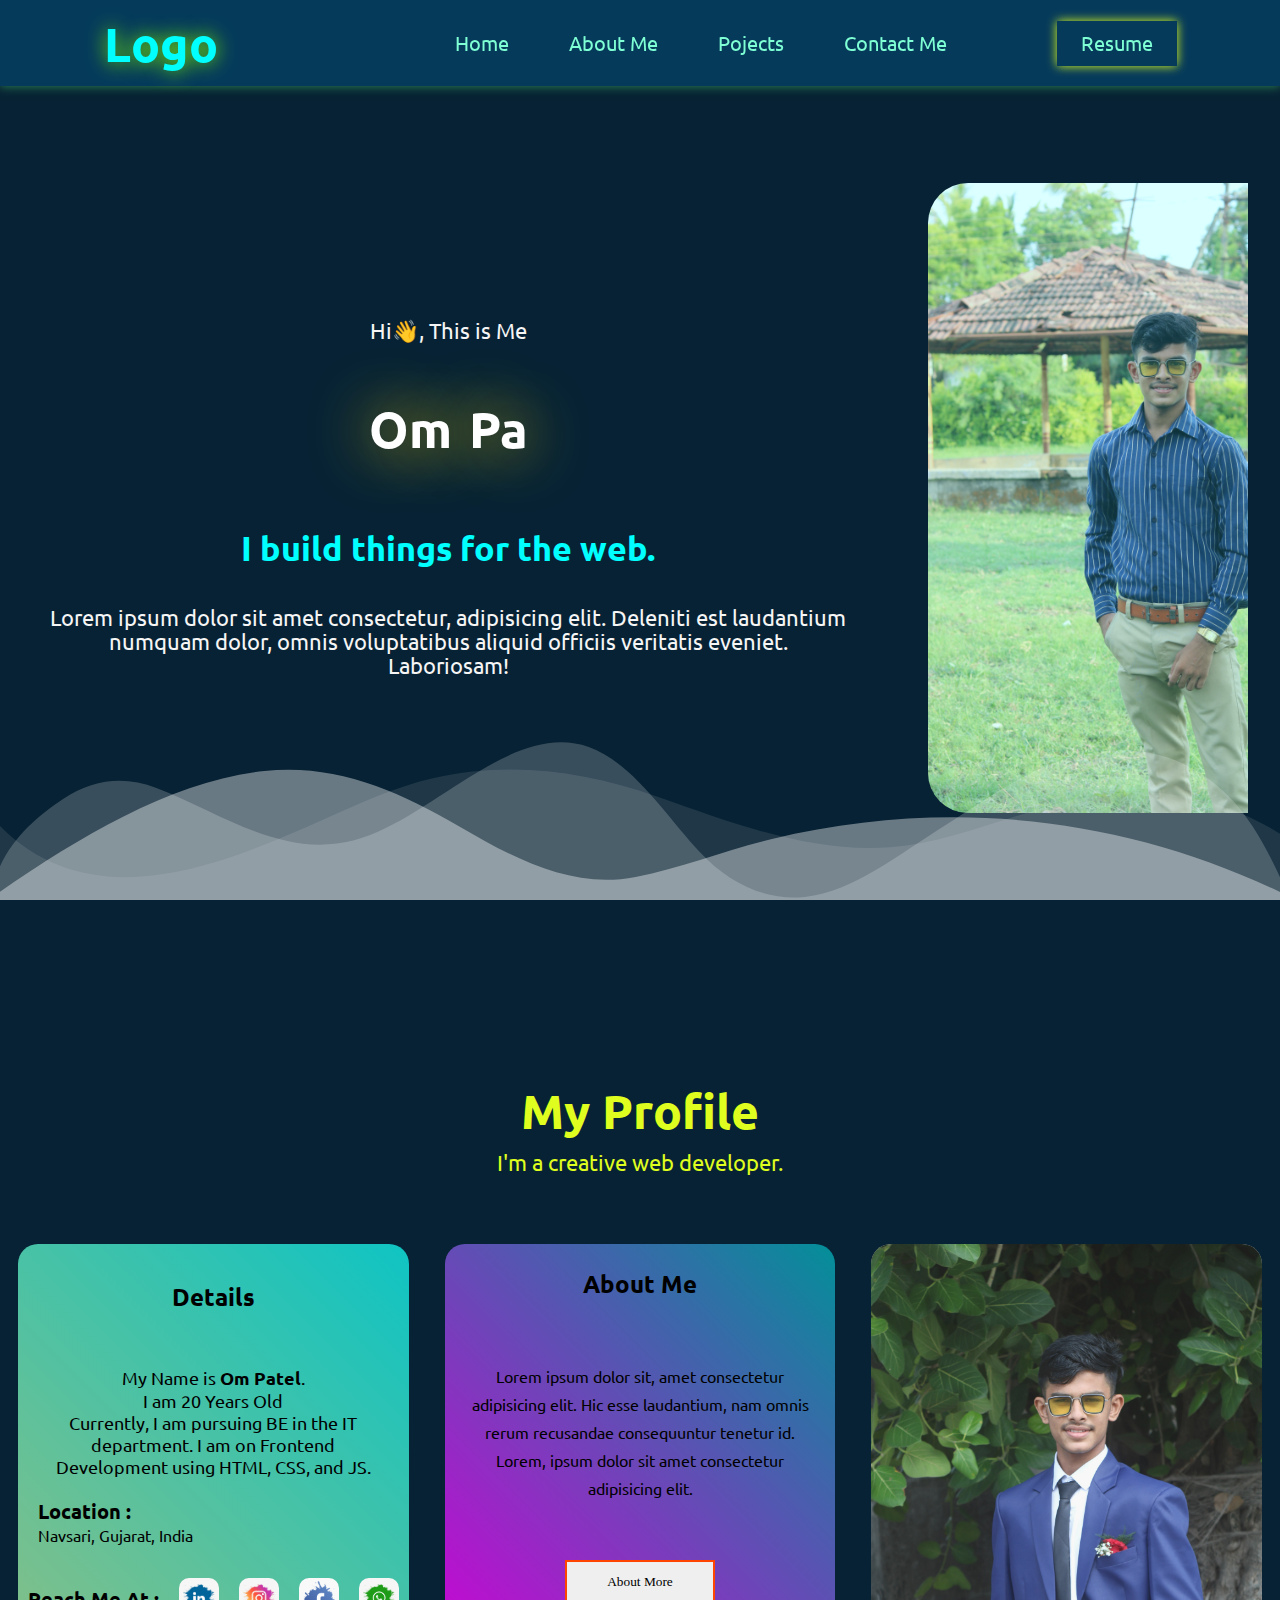
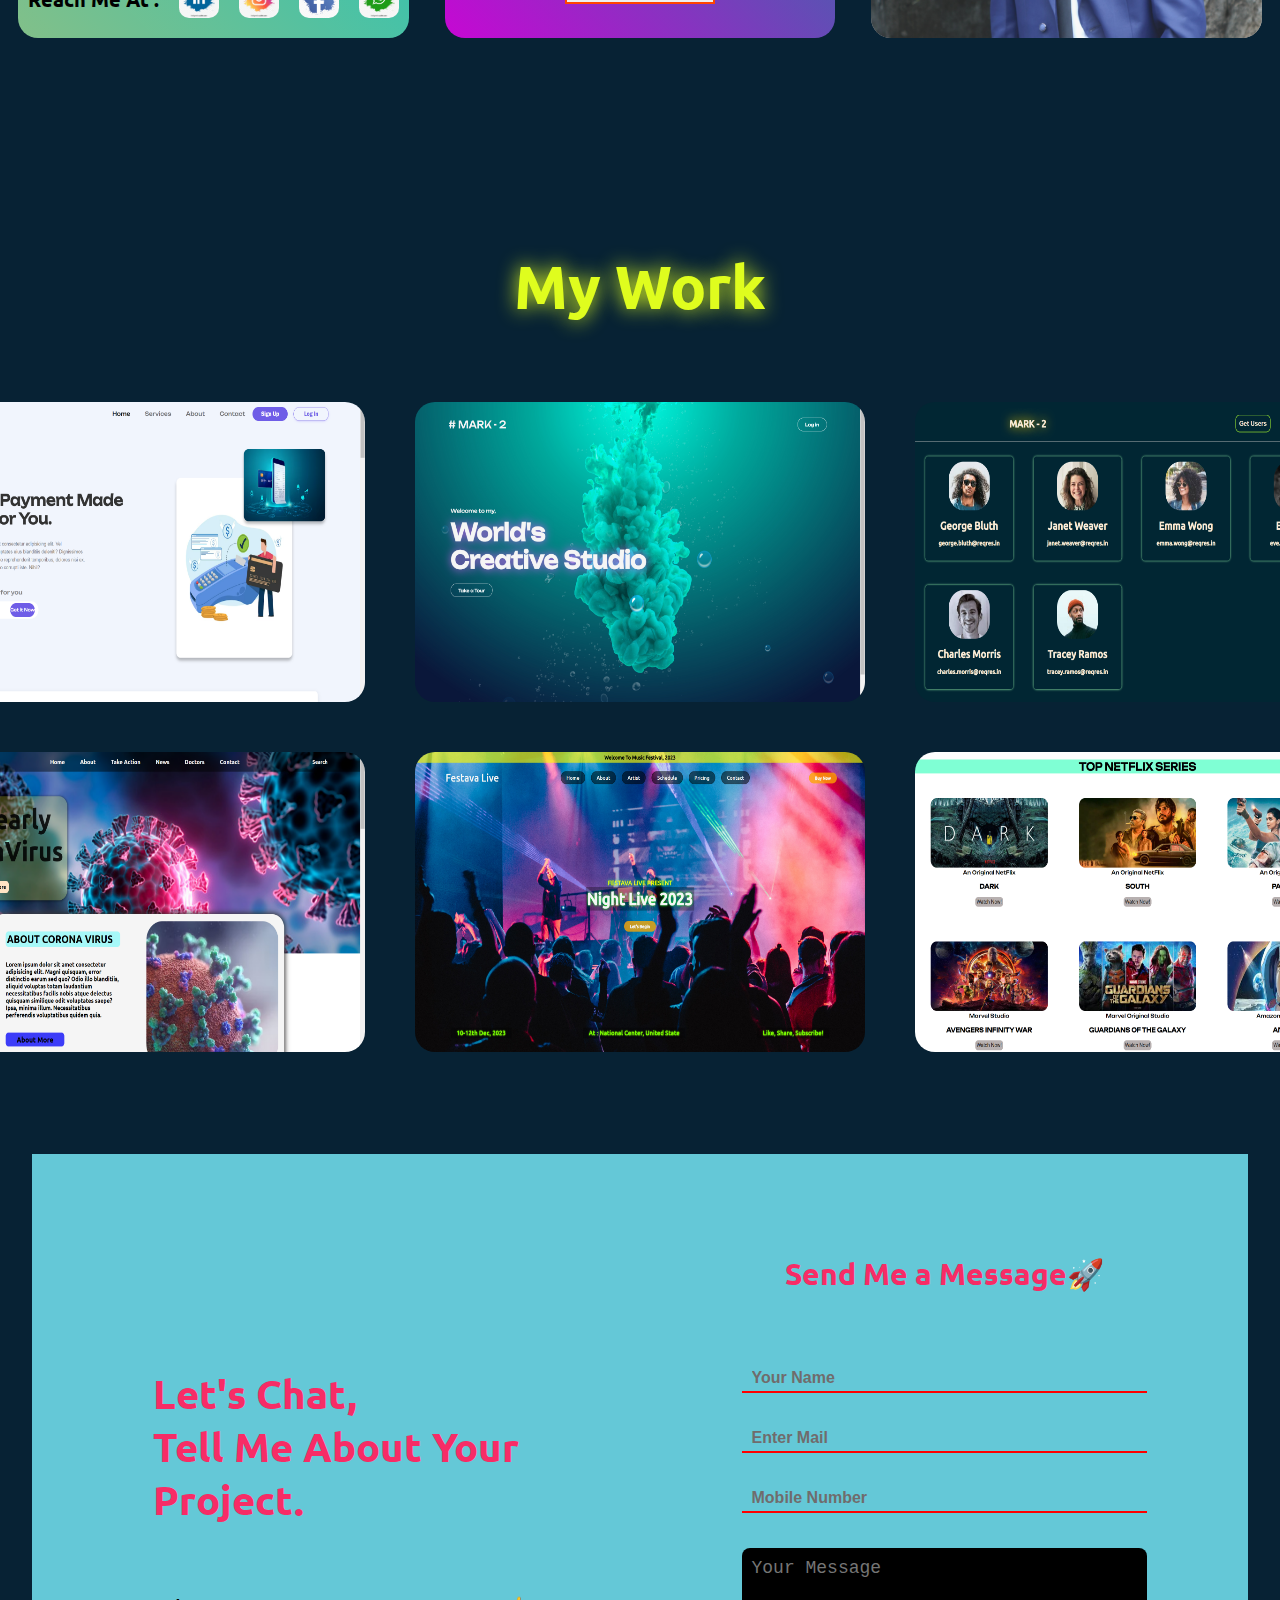
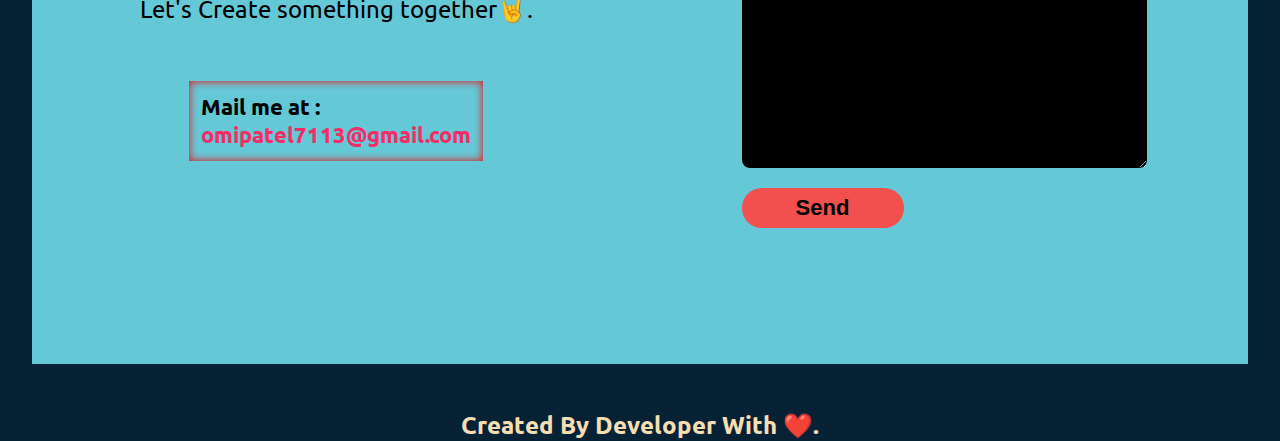
<file: Task-1/index.html>
<!DOCTYPE html>
<html lang="en">

<head>
    <meta charset="UTF-8">
    <meta http-equiv="X-UA-Compatible" content="IE=edge">
    <meta name="viewport" content="width=device-width, initial-scale=1.0">
    <title>PortFolio</title>
    <link rel="stylesheet" href="style.css">
</head>

<body>

    <!-- Navbar -->
    <nav>
        <div class="navigation">
            <div class="logo">
                <h1>Logo</h1>
            </div>

            <div class="link navContent">
                <div class="items">
                    <ul>
                        <li><a href="#homePage">Home</a></li>
                        <li><a href="#aboutPage">About Me</a></li>
                        <li><a href="#projectPage">Pojects</a></li>
                        <li><a href="#contactPage">Contact Me</a></li>
                    </ul>
                </div>

                <div class="dwnld">
                    <a href="images/Om_Patel-Resume (Final).pdf" target="_blank">
                        <button>
                            Resume
                        </button>
                    </a>
                </div>

            </div>
            <div class="burger nav_active">
                <div class="b1"></div>
                <div class="b2"></div>
                <div class="b3"></div>
            </div>

        </div>
    </nav>

    <!-- Home section -->
    <section id="homePage">
        <div class="aboutContainer homeClass">


            <div class="firstPage">
                <div class="content">
                    <!-- This is the Content Page -->

                    <div class="txt">
                        <p>
                            Hi👋, This is Me
                        </p>
                        <h1 class="myName">
                            Name
                        </h1>
                        <h2>
                            I build things for the web.
                        </h2>
                        <p>
                            Lorem ipsum dolor sit amet consectetur, adipisicing elit. Deleniti est laudantium numquam
                            dolor, omnis voluptatibus aliquid officiis veritatis eveniet. Laboriosam!
                        </p>
                    </div>

                </div>

                <div class="photo">
                    <!-- This is the Image Page -->

                    <div class="img">

                    </div>
                </div>
            </div>

            <!-- shape divider -->
            <div class="custom-shape-divider-bottom-1678427841">
                <svg data-name="Layer 1" xmlns="http://www.w3.org/2000/svg" viewBox="0 0 1200 120"
                    preserveAspectRatio="none">
                    <path
                        d="M0,0V46.29c47.79,22.2,103.59,32.17,158,28,70.36-5.37,136.33-33.31,206.8-37.5C438.64,32.43,512.34,53.67,583,72.05c69.27,18,138.3,24.88,209.4,13.08,36.15-6,69.85-17.84,104.45-29.34C989.49,25,1113-14.29,1200,52.47V0Z"
                        opacity=".25" class="shape-fill"></path>
                    <path
                        d="M0,0V15.81C13,36.92,27.64,56.86,47.69,72.05,99.41,111.27,165,111,224.58,91.58c31.15-10.15,60.09-26.07,89.67-39.8,40.92-19,84.73-46,130.83-49.67,36.26-2.85,70.9,9.42,98.6,31.56,31.77,25.39,62.32,62,103.63,73,40.44,10.79,81.35-6.69,119.13-24.28s75.16-39,116.92-43.05c59.73-5.85,113.28,22.88,168.9,38.84,30.2,8.66,59,6.17,87.09-7.5,22.43-10.89,48-26.93,60.65-49.24V0Z"
                        opacity=".5" class="shape-fill"></path>
                    <path
                        d="M0,0V5.63C149.93,59,314.09,71.32,475.83,42.57c43-7.64,84.23-20.12,127.61-26.46,59-8.63,112.48,12.24,165.56,35.4C827.93,77.22,886,95.24,951.2,90c86.53-7,172.46-45.71,248.8-84.81V0Z"
                        class="shape-fill"></path>
                </svg>
            </div>


        </div>
    </section>

    <!-- About section -->
    <section id="aboutPage">
        <div class="aboutContainer">


            <div class="secondPage">

                <div class="heading">
                    <h1>
                        My Profile
                    </h1>
                    <p>
                        I'm a creative web developer.
                    </p>
                </div>

                <div class="cards">
                    <div class="card" id="card-1">
                        <h2>Details </h2>

                        <div class="details">

                            <div class="info">
                                My Name is <b>Om Patel</b>.
                                <p>
                                    I am 20 Years Old
                                </p>
                                <p>
                                    Currently, I am pursuing BE in the IT department. I am on Frontend Development using
                                    HTML, CSS, and JS.
                                </p>
                            </div>


                            <br>
                            <b style="font-size: 20px;">Location : </b>
                            <p>Navsari, Gujarat, India</p>
                        </div>
                        <div class="social">
                            <div style="font-weight: bolder; font-size: 20px;">
                                Reach Me At :
                            </div>
                            <div class="sm" id="ln">
                                <a href="https://www.linkedin.com/in/om-patel-34a00722a/" target="_blank">
                                    <img src="images/linkedin.jpg" alt="" style="width: 40px; height: 40px;">
                                </a>
                            </div>
                            <div class="sm" id="insta">
                                <a href="https://www.instagram.com/omipatel_7113/" target="_blank">
                                    <img src="images/instagram.jpg" alt="" style="width: 40px; height: 40px;">
                                </a>
                            </div>
                            <div class="sm" id="fb">
                                <a href="https://www.facebook.com" target="_blank">
                                    <img src="images/facebook.png" alt="" style="width: 40px; height: 40px;">
                                </a>
                            </div>
                            <div class="sm" id="wp">
                                <a href="https://www.whatsapp.com" target="_blank">
                                    <img src="images/whatsapp.jpg" alt="" style="width: 40px; height: 40px;">
                                </a>
                            </div>
                        </div>
                    </div>
                    <div class="card" id="card-2">
                        <h2>About Me</h2>

                        <p id="myself">
                            Lorem ipsum dolor sit, amet consectetur adipisicing elit. Hic esse laudantium, nam omnis
                            rerum
                            recusandae consequuntur tenetur id. Lorem, ipsum dolor sit amet consectetur adipisicing
                            elit.
                        </p>

                        <button class="btn">About More</button>
                    </div>
                    <div class="card" id="card-3">
                        <div class="items">

                            <div class="flip-card">
                                <div class="flip-card-inner">
                                    <div class="flip-card-front">
                                        <img src="images/Me.jpg" alt="Avatar"
                                            style="width:100%; height:100%; border-radius: 20px; opacity: 0.9;">
                                    </div>
                                    <div class="flip-card-back myClass">
                                        <h2>
                                            Hii, <br> I'm <span style="color: greenyellow;"> OM PATEL</span>.
                                        </h2>
                                        <p>
                                            Lorem ipsum dolor sit, amet consectetur adipisicing elit. Dolorem, minima.
                                            Quae eum
                                            culpa
                                            harum atque, blanditiis nihil, corporis, sed numquam ea ullam soluta!
                                        </p>
                                        <div class="tag" style="color: rgb(0, 255, 60); font-size: 22px;">
                                            Web Developer.!

                                        </div>
                                    </div>
                                </div>
                            </div>

                        </div>
                    </div>
                </div>

            </div>


        </div>
    </section>


    <!-- Projects section -->
    <section id="projectPage">
        <div class="aboutContainer">
            <div class="work">
                <h1>My Work</h1>
            </div>
            <div class="projectBox">
                <div class="grid">
                    <img src="images/Rupee.png" alt="">

                    <div class="text">
                        <h1>
                            Rupee.com
                        </h1>
                        <p class="myPara">
                            Lorem ipsum dolor sit amet consectetur adipisicing elit. Similique quod voluptate facilis
                            velit distinctio molestias nobis sunt ratione quis dolore?
                        </p>
                        <div class="myBtn">

                            <button>
                                <a href="https://github.com/Omi-Patel/MyRupee.com">GitHub Code</a>
                            </button>


                            <button>
                                <a href="#">Live Project</a>
                            </button>

                        </div>
                    </div>
                </div>


                <div class="grid">
                    <img src="images/Under Water.png" alt="">

                    <div class="text">
                        <h1>
                            Under_Water
                        </h1>
                        <p class="myPara">
                            Lorem ipsum dolor sit amet consectetur adipisicing elit. Similique quod voluptate facilis
                            velit distinctio molestias nobis sunt ratione quis dolore?
                        </p>
                        <div class="myBtn">

                            <button>
                                <a href="https://github.com/Omi-Patel/Under_Water">GitHub Code</a>
                            </button>


                            <button>
                                <a href="#">Live Project</a>
                            </button>

                        </div>
                    </div>
                </div>


                <div class="grid">

                    <img src="images/User Data.png" alt="">

                    <div class="text">
                        <h1>
                            Get_Users
                        </h1>
                        <p class="myPara">
                            Lorem ipsum dolor sit amet consectetur adipisicing elit. Similique quod voluptate facilis
                            velit distinctio molestias nobis sunt ratione quis dolore?
                        </p>
                        <div class="myBtn">

                            <button>
                                <a href="https://github.com/Omi-Patel/GetUserData">GitHub Code</a>
                            </button>


                            <button>
                                <a href="#">Live Project</a>
                            </button>

                        </div>
                    </div>
                </div>


                <div class="grid">
                    <img src="images/Covido.png" alt="">

                    <div class="text">
                        <h1>
                            Covido_19
                        </h1>
                        <p class="myPara">
                            Lorem ipsum dolor sit amet consectetur adipisicing elit. Similique quod voluptate facilis
                            velit distinctio molestias nobis sunt ratione quis dolore?
                        </p>
                        <div class="myBtn">

                            <button>
                                <a href="#">GitHub Code</a>
                            </button>


                            <button>
                                <a href="#">Live Project</a>
                            </button>

                        </div>
                    </div>
                </div>


                <div class="grid">
                    <img src="images/Festava Night.png" alt="">

                    <div class="text">
                        <h1>
                            Festava_Night
                        </h1>
                        <p class="myPara">
                            Lorem ipsum dolor sit amet consectetur adipisicing elit. Similique quod voluptate facilis
                            velit distinctio molestias nobis sunt ratione quis dolore?
                        </p>
                        <div class="myBtn">

                            <button>
                                <a href="#">GitHub Code</a>
                            </button>

                            <button>
                                <a href="#">Live Project</a>
                            </button>
                        </div>
                    </div>
                </div>


                <div class="grid">
                    <img src="images/React App.png" alt="">

                    <div class="text">
                        <h1>
                            Watch_Netflix
                        </h1>
                        <p class="myPara">
                            Lorem ipsum dolor sit amet consectetur adipisicing elit. Similique quod voluptate facilis
                            velit distinctio molestias nobis sunt ratione quis dolore?
                        </p>
                        <div class="myBtn">
                            <button>
                                <a href="#">GitHub Code</a>
                            </button>

                            <button>
                                <a href="#">Live Project</a>
                            </button>

                        </div>
                    </div>
                </div>

            </div>
        </div>
    </section>


    <!-- Contact section -->
    <section id="contactPage">
        <div class="aboutContainer">
            <div class="contactPage">
                <div class="leftSide contact">
                    <div class="data">
                        <h1>
                            Let's Chat, <br>
                            Tell Me About Your <br>
                            Project.
                        </h1>
                        <p style="color: black;">
                            Let's Create something together🤘.
                        </p>
                        <div class="mail">
                            <b style="color: rgb(2, 3, 0);">Mail me at :</b> <br>
                            <b>omipatel7113@gmail.com</b>
                        </div>
                    </div>
                </div>

                <div class="rightSide contact">
                    <div class="txt">
                        Send Me a Message🚀
                    </div>
                    <div class="formPage">
                        <form>
                            <div class="field">
                                <input type="text" placeholder="Your Name">
                                <input type="email" placeholder="Enter Mail">
                                <input type="number" placeholder="Mobile Number">
                                <textarea name="" id="" cols="30" rows="10" placeholder="Your Message"></textarea>
                                <!-- <input type="submit"> -->
                            </div>
                            <div class="btn">
                                <button>Send</button>
                            </div>
                        </form>
                    </div>
                </div>
            </div>
        </div>
    </section>

    <footer>
        <div class="foot">
            <h2>Created By Developer With ❤️.</h2>
        </div>
    </footer>

    <script src="index.js"></script>

</body>

</html>
</file>
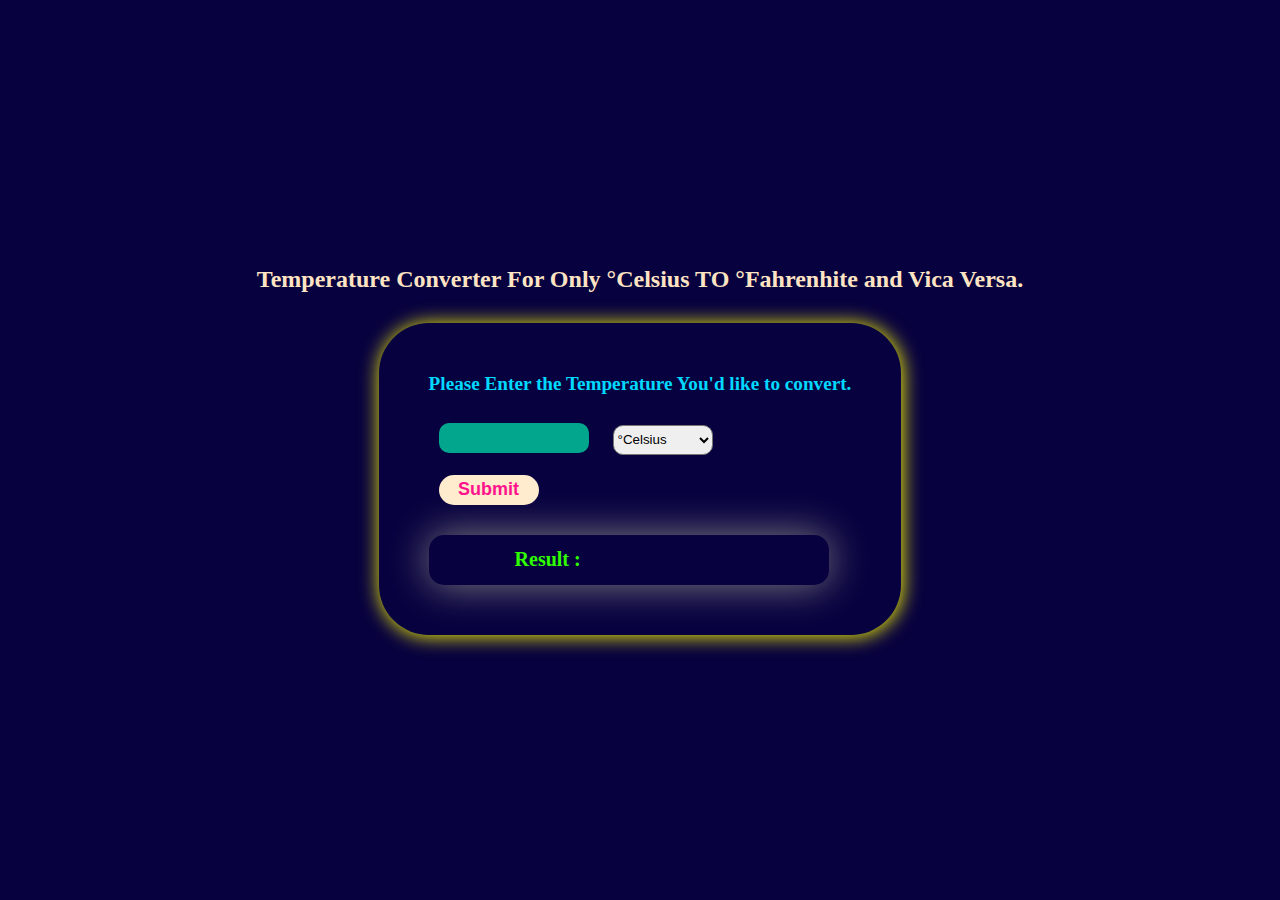
<file: Task-2/index.html>
<!DOCTYPE html>
<html lang="en">

<head>
    <meta charset="UTF-8">
    <meta name="viewport" content="width=device-width, initial-scale=1.0">
    <title>TempCalc</title>
    <link rel="stylesheet" href="style.css">
</head>

<body>

    <div class="mainContainer">
        <h2>Temperature Converter For Only °Celsius TO °Fahrenhite and Vica Versa.</h2>

        <div class="box">
            <form id="tempCalc" onsubmit="calculateTemp(); return false">
                <label for="temp">Please Enter the Temperature You'd like to convert.</label>
                <br>
                <br />
                <input type="number" name="temp" id="temp">

                <select name="temp_diff" id="temp_diff">
                    <option value="cel">°Celsius</option>
                    <option value="fah">°Fahrenhite</option>
                </select>
                <br />


                <input type="submit" name="temp" id="sub">
                <br />

                <div class="result">
                    <h3>Result : </h3>
                    <span id="resultContainer"></span>
                </div>

            </form>
        </div>
    </div>

    <script src="index.js"></script>
</body>

</html>
</file>
<file: Task-1/style.css>
@import url('https://fonts.googleapis.com/css2?family=Noto+Sans:wght@700&family=Ubuntu:wght@500;700&display=swap');
@import url('https://fonts.googleapis.com/css2?family=Noto+Sans:wght@700&family=Ubuntu:wght@500;700&display=swap');

html{
    scroll-behavior: smooth;
}
*{
    margin: 0;
    padding: 0;
    box-sizing: border-box;
}


body{
    background-color: rgba(0, 28, 46, 0.973);
    font-family: 'Noto Sans', sans-serif;
font-family: 'Ubuntu', sans-serif;
}


/* Navbar */
nav{
    background-color: rgba(4, 68, 108, 0.701);
    box-shadow: 0px 0px 10px seagreen;
    /* border-radius: 20px; */
    /* border: 2px solid red; */
    top: 0;
    position: sticky;
    z-index: 10;
    width: 100%;
}

.navContent{
    display: flex;
    /* justify-content: space-between; */
    align-items: center;
}


.logo{
    color: aqua;
    /* color: rgba(0, 28, 46, 0.973); */
    font-size: 24px;
    text-shadow: 0px 0px 20px chartreuse;

    font-family: 'Noto Sans', sans-serif;
font-family: 'Ubuntu', sans-serif;
}
.logo:hover{
    cursor: pointer;
    text-shadow: 0px 0px 30px rgb(197, 244, 150);
}

.navigation{
    display: flex;
    justify-content: space-around;
    align-items: center;
}

.items ul{
    display: flex;
    justify-content: center;
}
.items ul li{
    margin: 15px;
    padding: 15px;
    /* text-decoration: none; */
    font-size: 20px;
    list-style: none;

    font-family: 'Noto Sans', sans-serif;
font-family: 'Ubuntu', sans-serif;
}
.items ul li a{
    text-decoration: none;
    color: aquamarine;
}
.items ul li a:hover{
    color: rgb(223, 253, 30);
    text-shadow: 0px 0px 30px cadetblue;
}

.dwnld button{
    width: 120px;
    cursor: pointer;
    height: 45px;
    font-size: 20px;
    background: transparent;
    border: none;
    color: aquamarine;
    /* border: 2px solid cyan;
    border-radius: 10px; */
}
.navContent button{
    box-shadow: 0px 0px 10px rgb(223, 253, 30);

    margin-left: 80px;
    font-family: 'Noto Sans', sans-serif;
font-family: 'Ubuntu', sans-serif;
}
.navContent button:hover{
    /* color: black; */
    /* font-weight: bold; */
    color: greenyellow;
    transition: .5s;
}




/* All Page */
.aboutContainer{
    /* border: 2px solid snow; */
    height: 100vh;
    margin-top: 10px;
}
.txt .myName{
    padding: 30px;

    color: white;
    animation: neon 5s infinite;
    font-family: 'Noto Sans', sans-serif;
font-family: 'Ubuntu', sans-serif;
}
@keyframes neon {
    0%, 39%, 41%, 59%, 61%, 100% {
        text-shadow: 
        white 0 0 10px,
        #3affb0 0 0 55px,
        #3affb0 0 0 70px;
    }

    /* 40%, 60%  {
        text-shadow: none;
    } */
}

/* Home Page */
.homeClass{
    height: 87vh;
}

.firstPage{
    display: flex;
    justify-content: space-around;
    align-items: center;
    margin-top: 20px;
    color: antiquewhite;
}
.firstPage .content{
    /* border: 2px solid greenyellow; */
    width: 65%;
    height: 70vh;
    display: flex;
    justify-content: center;
    align-items: center;
}
.firstPage .photo{
    /* border: 2px solid greenyellow; */
    width: 25%;
    height: 70vh;
    display: flex;
    justify-content: center;
    align-items: center;
}

/* Text Page in Home */
.content .txt{
    /* border: 2px solid black; */
    /* border-radius: 20px; */
    /* box-shadow: 0px 0px 20px gray; */
    color: cyan;
    text-align: center;
    /* padding: 12px 0px; */
}

.content .txt p{
    margin: 15px;
    font-size: 22px;
    line-height: 24px;
    color: whitesmoke;
}

.content .txt h1{
    margin: 25px;
    font-size: 50px;
    word-spacing: 5px;
    text-shadow: 0px 0px 60px gold;
    
}

.content .txt h2{
    margin: 35px;
    font-size: 34px;
}

/* Image  */
.photo .img{
    /* background-color: rgb(132, 238, 238); */
    width: 30vw;
    height: 70vh;
    background-image: url(images/Om.JPG);
    background-color: #02fbff23;
    background-blend-mode: overlay;
    /* background-repeat: no-repeat; */
    background-size: cover;
    border-top-left-radius: 40px;
    border-bottom-left-radius: 40px;
    /* animation: animate 2s linear infinite; */
}
@keyframes animate{
    0%{
        border: 2px solid springgreen;
        border-radius: 50%;
    }
    25%{
        border: 2px solid rgb(12, 62, 37);
        
    }
    50%{
        border: 2px solid rgb(20, 15, 153);
        
    }
    75%{
        border: 2px solid rgb(255, 0, 217);
      
    }
    100%{
        border: 2px solid rgb(136, 255, 0);
      
    }
}


/* shape divider */
.custom-shape-divider-bottom-1678427841 {
    position: absolute;
    bottom: 0;
    left: 0;
    width: 100%;
    overflow: hidden;
    line-height: 0;
    transform: rotate(180deg);
}

.custom-shape-divider-bottom-1678427841 svg {
    position: relative;
    display: block;
    width: calc(100% + 1.3px);
    height: 172px;
}

.custom-shape-divider-bottom-1678427841 .shape-fill {
    /* fill: #ffff; */
    fill: rgba(255, 255, 255, 0.395);

}



/* About Page */
.secondPage{
    display: flex;
    flex-direction: column;
    justify-content: center;
    align-items: center;
    /* margin-top: 190px; */
    /* border: 2px solid green; */
    height: 100vh;
}

.heading{
    /* border: 2px solid black; */
    margin: 50px auto;
    width: 400px;
    display: flex;
    flex-direction: column;
    align-items: center;
    color: rgb(223, 253, 30);


}
.heading h1{
    margin: 0;
    padding: 8px;
    font-size: 48px;
    
}
.heading p{
   
    font-size: 22px;
}

.secondPage .cards{
    /* margin: 60px 70px; */
    display: flex;
    justify-content: space-around;
    justify-content: center;
    /* align-items: center; */
    height: 430px;
}
.card{
    /* border: 2px solid yellow; */
    width: 33%;
    margin: 18px;
    /* padding: 8px; */
    border-radius: 20px;
}
.card:hover{
    box-shadow: 0px 0px 30px #0abfbc;
    transition: .2s;
}

.cards #card-1{
    background-image: linear-gradient(45deg, #b3ffabb6, #12fff7bb);
    display: flex;
    flex-direction: column;
    justify-content: space-around;

}
.card .details{
    padding: 0px 20px;
}
.card .info{
    font-size: 18px;
    text-align: center;
}
.card .social{
    /* border: 2px solid greenyellow; */
    display: flex;
    justify-content: space-around;
    align-items: center;
    /* margin-top: 30px; */
    /* padding: 6px; */
}
.sm img{
    border-radius: 10px;
}
.sm img:hover{
    box-shadow: 2px 2px 12px rgb(4, 20, 250);
    border-radius: 30px;
    transition: 0.5s;
}

.cards #card-2{
    background-image: linear-gradient(45deg, #fb00ffc8, #00dade97);
    display: flex;
    flex-direction: column;
    justify-content: space-around;

}
.card h2{
    text-align: center;
    padding: 20px;
}

.card #myself{
    /* padding: 4px; */
    margin-top: 15px;
    line-height: 28px;
    text-align: center;
    padding: 20px;
}

.card .btn{
font-family: 'Unbounded', cursive;
    display: block;
    margin: 30px auto;
    /* font-weight: bolder; */
    padding: 12px;
    width: 150px;
    border: 2px solid orangered;
    
}
.card .btn:hover{
    background-image: linear-gradient(45deg, #833ab4, #fd1d1d, #fcb045);
    transition: .5s;
    border-radius: 30px;
    color: cyan;
}



/* copied code */
/* The flip card container - set the width and height to whatever you want. We have added the border property to demonstrate that the flip itself goes out of the box on hover (remove perspective if you don't want the 3D effect */
.flip-card {
    background-color: transparent;
    width: 100%;
    height:100%;
    /* border: 1px solid #f1f1f1; */
    perspective: 1000px; /* Remove this if you don't want the 3D effect */
  }

  .flip-card .myClass{
    display: flex;
    flex-direction: column;
    justify-content: space-around;
    padding: 20px;
  }
  
  /* This container is needed to position the front and back side */
  .flip-card-inner {
    position: relative;
    width: 100%;
    height: 100%;
    text-align: center;
    transition: transform 0.8s;
    transform-style: preserve-3d;
  }
  
  /* Do an horizontal flip when you move the mouse over the flip box container */
  .flip-card:hover .flip-card-inner {
    transform: rotateY(180deg);
  }
  
  /* Position the front and back side */
  .flip-card-front, .flip-card-back {
    position: absolute;
    width: 100%;
    height: 100%;
    border-radius: 20px;
    -webkit-backface-visibility: hidden; /* Safari */
    backface-visibility: hidden;
  }
  
  /* Style the front side (fallback if image is missing) */
  .flip-card-front {
    background-color: #bbb;
    color: black;
  }
  /* .flip-card-front img{
    background-color: #02fbff23;
    background-blend-mode: overlay;
  } */
  
  /* Style the back side */
  .flip-card-back {
    background-color: rgba(30, 143, 255, 0.238);
    color: white;
    transform: rotateY(180deg);
  }

.card .items{
    text-align: center;
    /* border: 2px solid black; */
    /* border-radius: 10px; */
    color: whitesmoke;
    height: 100%;
    width: 100%;
    border-radius: 20px;

    /* padding: 6px; */

    /* display: flex;
    flex-direction: column;
    align-items: center;
    justify-content: space-between; */
    /* visibility: hidden; */
    /* background: linear-gradient(rgba(0, 0, 0, 0.655),rgba(0, 0, 0, 0.655)); */


}
/* .card .items:hover{
    overflow: hidden;
    visibility: hidden;
} */
/* .items .intro{
    border: 2px solid red;
    padding: 6px;
} */

/* .items .text{
    border: 2px solid red;
    margin: 25px 0px;
    padding: 6px;

} */

/* .items .images{
    border: 2px solid red;
    font-size: 20px;
    margin: 15px 0px;
} */


/* Projects Style */

.aboutContainer{
    display: flex;
    flex-direction: column;
    justify-content: space-evenly;
    align-items: center;
}
.aboutContainer .work{
    color: rgb(223, 253, 30);
    text-shadow: 0px 0px 20px rgb(223, 253, 30);
    font-size: 30px;
    padding-bottom: 30px;
}
.projectBox{
    display: grid;
    grid-template-columns: auto auto auto;
    gap: 50px;
}
.grid{
    height: 300px;
    width: 450px;
    display: flex;
    justify-content: center;
    align-items: center;
    /* border: 2px solid rgb(197, 244, 150); */
    position: relative;
    border-radius: 20px;
}
.grid .text{
    color: rgb(223, 253, 30);
    font-size: 26px;
    border-radius: 20px;
    
    /* z-index: -1; */
    display: flex;
    flex-direction: column;
    justify-content: space-around;
    align-items: center;
    background-color: rgba(0, 0, 0, 0.707);

    height: 300px;
    width: 450px;
    opacity: 0;
    font-weight: bolder;
    position: relative;
    transition: 0.5s;
}
.grid .text .myPara{
    color: wheat;
    padding: 10px;
    text-align: center;
}

.grid .text:hover{
    opacity: 1;
}
.grid img{
    border-radius: 20px;
    position: absolute;
    height: 300px;
    width: 450px;
}
.grid img:hover{
    opacity: 0.2;
}
.grid .myBtn button{
    /* width: 100px; */
    border: none;
    background-color: teal;
    padding: 10px;
    font-size: 18px;
    font-weight: bolder;
    border-radius: 20px;
    margin: 0 20px;
}
.grid .myBtn a{
    /* color: red; */
    /* border: 2px solid red; */
    /* width: 100px; */
    padding: 10px;
    border-radius: 20px;
    text-decoration: none;
    color: #00ffee;
}



/* Contact Page Style */
.contactPage{
    background-color: rgba(116, 228, 243, 0.854); 
    color: rgb(247, 44, 102);
    height: 90vh;
    width: 95%;
    display: flex;
    justify-content: space-around;
    align-items: center;
}
.contactPage .contact{
    /* border: 2px solid red; */
    width: 100%;
    height: 100%;
    display: flex;
    flex-direction: column;
    justify-content: center;
    align-items: center;
}

.data{
    /* border: 2px solid red; */
    height: 500px;
    display: flex;
    flex-direction: column;
    justify-content: space-evenly;
    align-items: center;
}
.data h1{
    margin: 10px;
    font-size: 40px;
}
.data p{
    margin: 10px;
    font-size: 24px;
}
.data .mail{
    font-size: 22px;
    /* border: 2px solid red; */
    /* border-radius: 20px; */
    padding: 12px;

    box-shadow: 0px 0px 8px rgb(250, 0, 0) inset;
}
.contactPage .rightSide .txt{
    font-size: 30px;
    text-align: center;
    width: 100%;
    margin-bottom: 20px;
    font-weight: bold
}

.contactPage .formPage{
    /* border: 2px solid red; */
    height: 550px;
    width: 500px;
    display: flex;
    justify-content: center;
    align-items: center;

}
.contactPage form .field{
    display: flex;
    flex-direction: column;
    justify-content: center;
    align-items: center;
}
.contactPage form input{
    /* border: 2px solid red; */
    /* display: block; */
    color: #0b003bfe;
    font-weight: bold;
    margin: 15px 0;
    /* margin-left: 100px; */
    width: 100%;
    height: 30px;
    border: none;
    font-size: 18px;
    /* border-radius: 8px; */
    background: transparent;
    border-bottom: 2px solid red;
    outline: none;
    /* text-align: center; */
    padding: 10px;

}
.contactPage form input::placeholder{
    color: rgb(112, 108, 108);
    font-size: 16px;
    /* font-weight: bold; */
}

.contactPage form textarea{
    margin: 20px;
    font-size: 18px;
    padding: 10px;
    color: #0eff02;
    /* margin: 20px 0; */
    /* margin-left: 50px; */
    width: 100%;
    border: none;
    border-radius: 8px;
    background: black;
    /* border-bottom: 2px solid red; */
    outline: none;
}
.contactPage .btn{
    display: flex;
    justify-content: start;
    align-items: center;
}
.contactPage .btn button{
    /* margin: 20px auto; */
    width: 40%;
    height: 40px;
    border: none;
    background-color: #f24f4f;
    font-size: 22px;
    border-radius: 20px;
    font-weight: bolder;
}

footer .foot{
    color: wheat;
    display: flex;
    justify-content: center;
    align-items: center;
    /* border: 2px solid white; */
}





/* Responsive */
.burger{
    display: none;
    cursor: pointer;
    position: relative;
}

.burger div{
    height: 3px;
    width: 25px;
    background: rgba(216, 152, 152, 0.829);
    margin: 4px;
    transition: transform 0.2s ease-in;
}
/* Screen for tablet */
@media only screen and (max-width: 960px) {
    .link ul{
        width: 400px;
    }

}


/* Screen for mobile */
@media screen and (max-width: 700px){

    body{
        overflow-x: hidden;
        
    }

    .navContent .items li{
        /* margin: 0; */
        font-size: 24px;
    }
    .navContent button{
        margin-left: 0;
        margin-top: 80px;
        font-size: 22px;
    }

    .link{
        position: absolute;
        border-top-left-radius: 40px;
        border-bottom-left-radius: 40px;
        background-color: rgb(32, 115, 175);
        top: 8vh;
        right: 0px;
        height: 85vh;
        width: 50%;
        display: flex;
        flex-direction: column;
        justify-content: center;
        transform: translateX(100%);
        transition: transform 0.5s ease-in;
    }

    .link ul{
        display: flex;
        flex-direction: column;
        align-items: center;
        /* height: 92vh; */
       
    }

    .burger{
        display: block;
    }

    .link li{
        opacity: 1;
    }
}
.nav_active{
    transform: translateX(0%);
}


/* This is for burger animation */
.toggle .b1{
    position: absolute;
    transform: rotate(45deg);
}

.toggle .b2{
    display: none;
}

.toggle .b3{
    transform: rotate(-45deg);

}


@media screen and (max-width:789px) {
    .firstPage{
        display: flex;
        flex-direction: column;
        /* justify-content: space-around;
        align-items: center;
        margin-top: 20px;
        color: antiquewhite; */
    }
    .firstPage .content{
        width: 100%;
    }
}
</file>
<file: Task-2/style.css>
*{
    margin: 0;
    padding: 0;
    box-sizing: border-box;
}


.mainContainer{
    background-color: rgb(7, 1, 63);
    width: 100%;
    height: 100vh;
    display: flex;
    flex-direction: column;
    justify-content: center;
    align-items: center;
}
.mainContainer h2{
    color: bisque;
}

.box{
    /* border: 2px solid red; */
    border-radius: 50px;
    box-shadow: 1px 1px 20px yellow;
    padding: 50px;
    margin-top: 30px;
}

form label{
    color: rgb(0, 217, 255);
    font-size: larger;
    font-weight: bold;
}

form input{
    border: none;
    background-color: rgba(0, 255, 183, 0.651);
}

form #temp{
    width: 150px;
    margin: 10px;
    height: 30px;
    padding: 10px;
    border-radius: 10px;
    text-align: center;
    font-weight: bolder;
    font-size: 20px;
}

form #temp_diff{
    width: 100px;
    margin: 10px;
    height: 30px;
    border-radius: 10px;

    /* padding: 10px; */
}

form #sub{
    width: 100px;
    margin: 10px;
    height: 30px;
    background-color: blanchedalmond;
    border-radius: 20px;
    color: rgb(255, 19, 141);
    font-weight: bolder;
    font-size: 18px;
    cursor: pointer;
}
#sub:hover{
    background-color: rgb(50, 121, 243);
    color: black;
    transition: .5s;
}

.result{
    /* border: 2px solid red; */
    border-radius: 15px;
    box-shadow: 0px 0px 40px gray;
    margin-top: 20px;
    padding: 5px;
    display: flex;
    justify-content: space-around;
    align-items: center;
    width: 400px;
    height: 50px;
}

.result h3{
    color: rgb(47, 255, 0);
    font-size: 20px;
    font-weight: bold;
}

.result #resultContainer{
    font-size: 20px;
    font-weight: bold;
    color: rgb(255, 224, 47);

}
</file>
